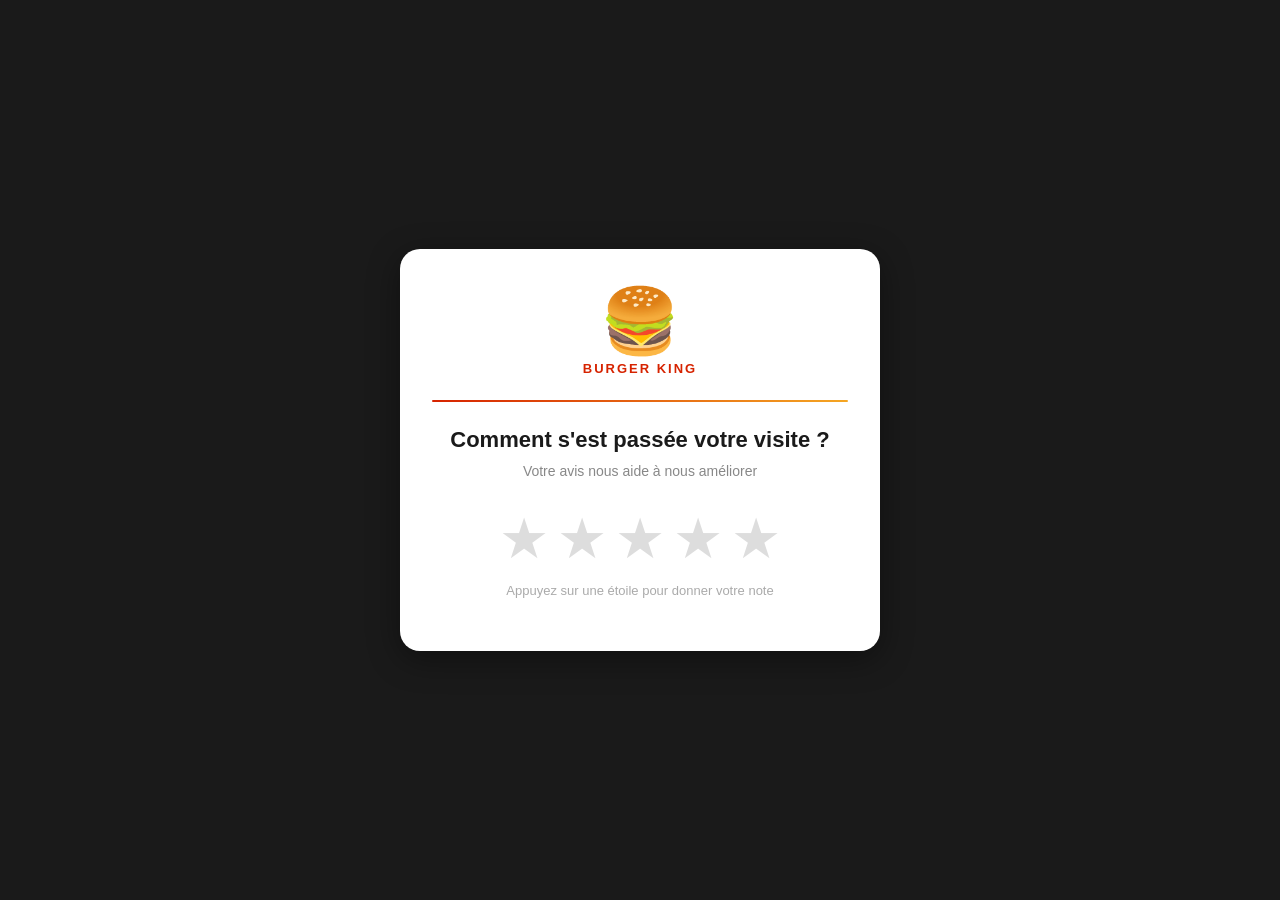
<file: index.html>
<!DOCTYPE html>
<html lang="fr">
<head>
  <meta charset="UTF-8" />
  <meta name="viewport" content="width=device-width, initial-scale=1.0" />
  <meta name="robots" content="noindex, nofollow" />
  <title>Votre avis – Burger King</title>
  <link rel="stylesheet" href="style.css" />
</head>
<body>
  <div class="card">
    <div class="logo">🍔</div>
    <div class="brand">Burger King</div>

    <div class="divider"></div>

    <h1>Comment s'est passée votre visite ?</h1>
    <p class="subtitle">Votre avis nous aide à nous améliorer</p>

    <div class="stars" role="group" aria-label="Sélectionnez une note de 1 à 5 étoiles">
      <span class="star" data-value="1" role="button" tabindex="0" aria-label="1 étoile">★</span>
      <span class="star" data-value="2" role="button" tabindex="0" aria-label="2 étoiles">★</span>
      <span class="star" data-value="3" role="button" tabindex="0" aria-label="3 étoiles">★</span>
      <span class="star" data-value="4" role="button" tabindex="0" aria-label="4 étoiles">★</span>
      <span class="star" data-value="5" role="button" tabindex="0" aria-label="5 étoiles">★</span>
    </div>

    <p class="stars-hint" id="stars-hint">Appuyez sur une étoile pour donner votre note</p>
  </div>

  <script src="script.js"></script>
</body>
</html>
</file>
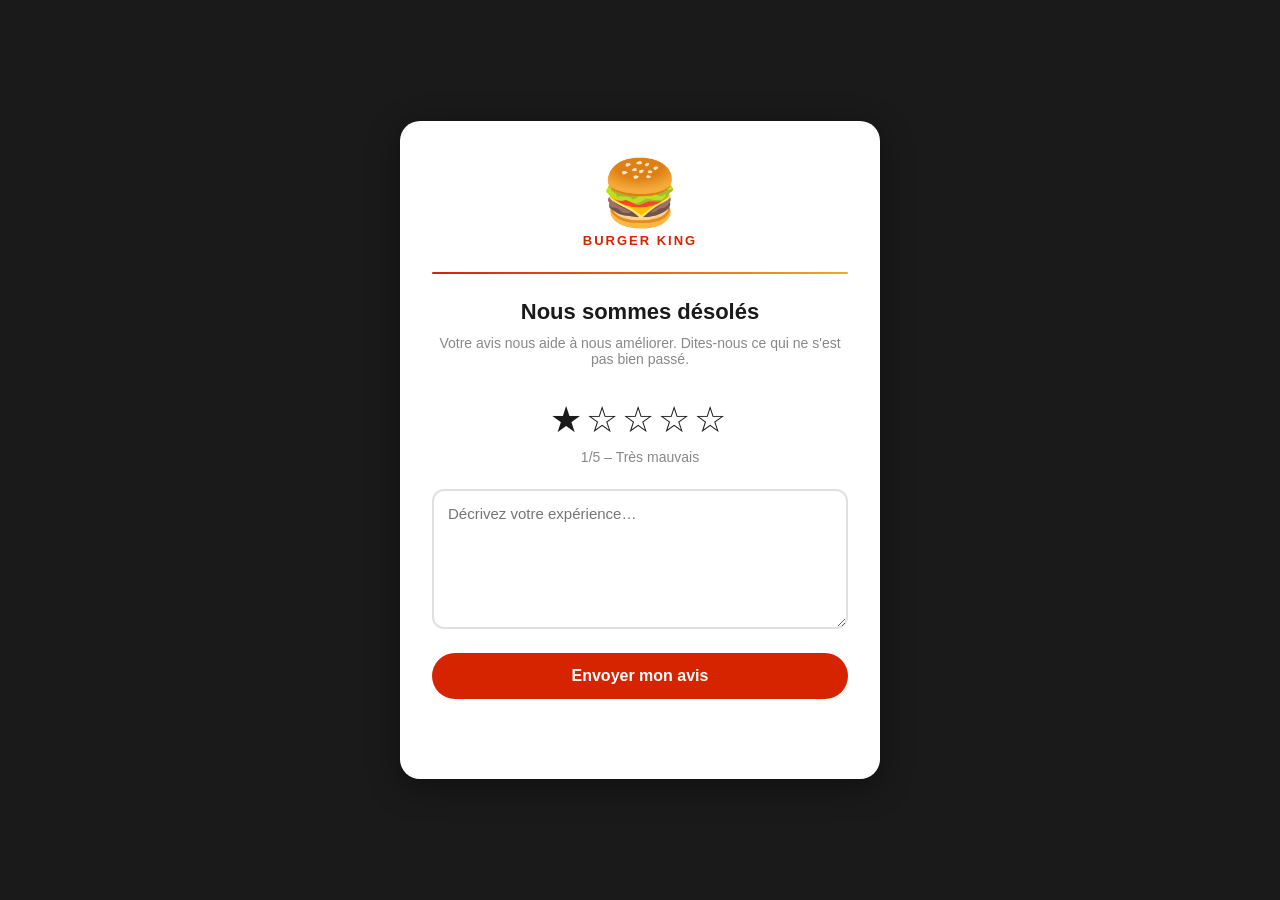
<file: feedback.html>
<!DOCTYPE html>
<html lang="fr">
<head>
  <meta charset="UTF-8" />
  <meta name="viewport" content="width=device-width, initial-scale=1.0" />
  <meta name="robots" content="noindex, nofollow" />
  <title>Votre avis – Burger King</title>
  <link rel="stylesheet" href="style.css" />
</head>
<body>
  <div class="card">
    <div class="logo">🍔</div>
    <div class="brand">Burger King</div>

    <div class="divider"></div>

    <!-- Formulaire d'avis -->
    <div id="form-section">
      <h1>Nous sommes désolés</h1>
      <p class="subtitle">Votre avis nous aide à nous améliorer. Dites-nous ce qui ne s'est pas bien passé.</p>

      <div class="stars-display" id="stars-display"></div>
      <p class="note-label" id="note-label"></p>

      <form id="feedback-form" novalidate>
        <textarea
          id="message"
          name="message"
          placeholder="Décrivez votre expérience…"
          required
          maxlength="1000"
          aria-label="Votre commentaire"
        ></textarea>

        <button type="submit" class="btn" id="submit-btn">Envoyer mon avis</button>
      </form>

      <p class="status" id="status-msg"></p>
    </div>

    <!-- Message de remerciement (affiché après envoi) -->
    <div class="thank-you" id="thank-you">
      <div class="check">✅</div>
      <h2>Merci pour votre retour !</h2>
      <p>Votre avis a bien été transmis à notre équipe.<br>Nous ferons de notre mieux pour nous améliorer.</p>
    </div>
  </div>

  <script src="feedback.js"></script>
</body>
</html>
</file>
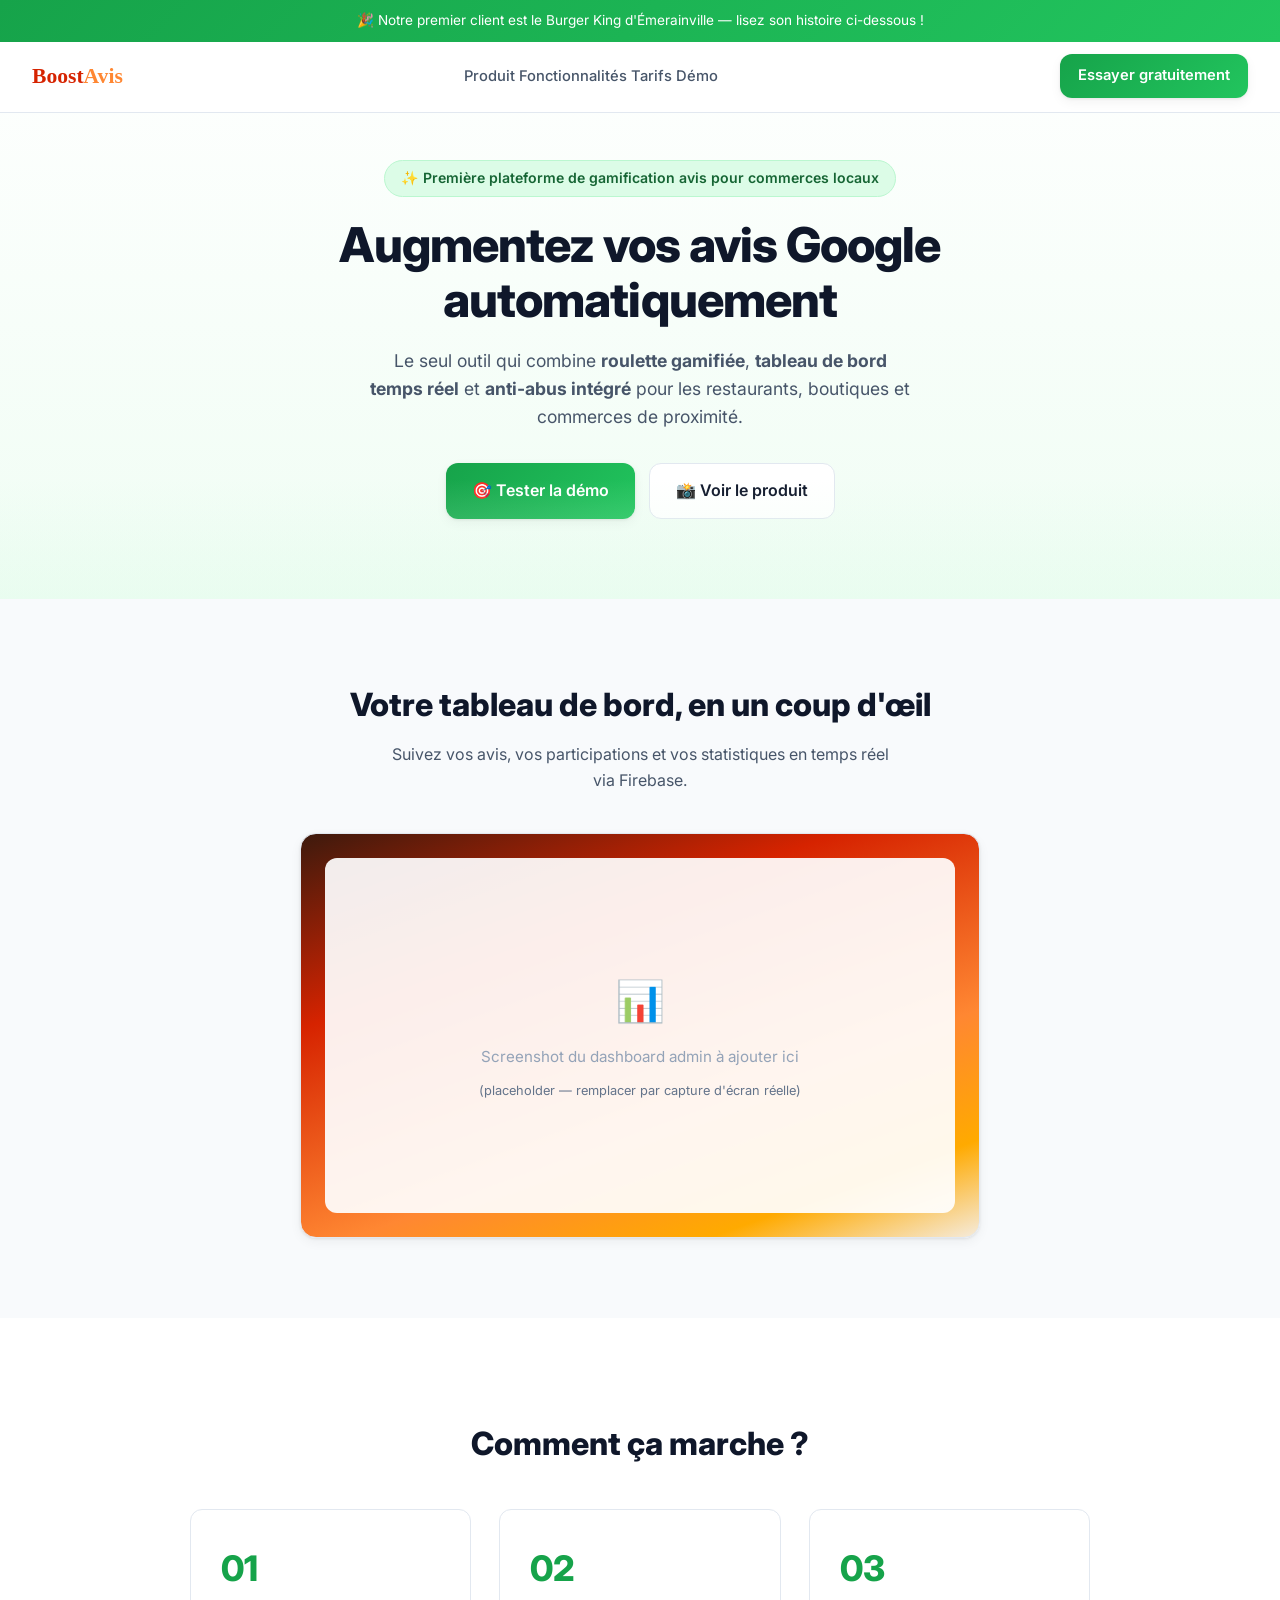
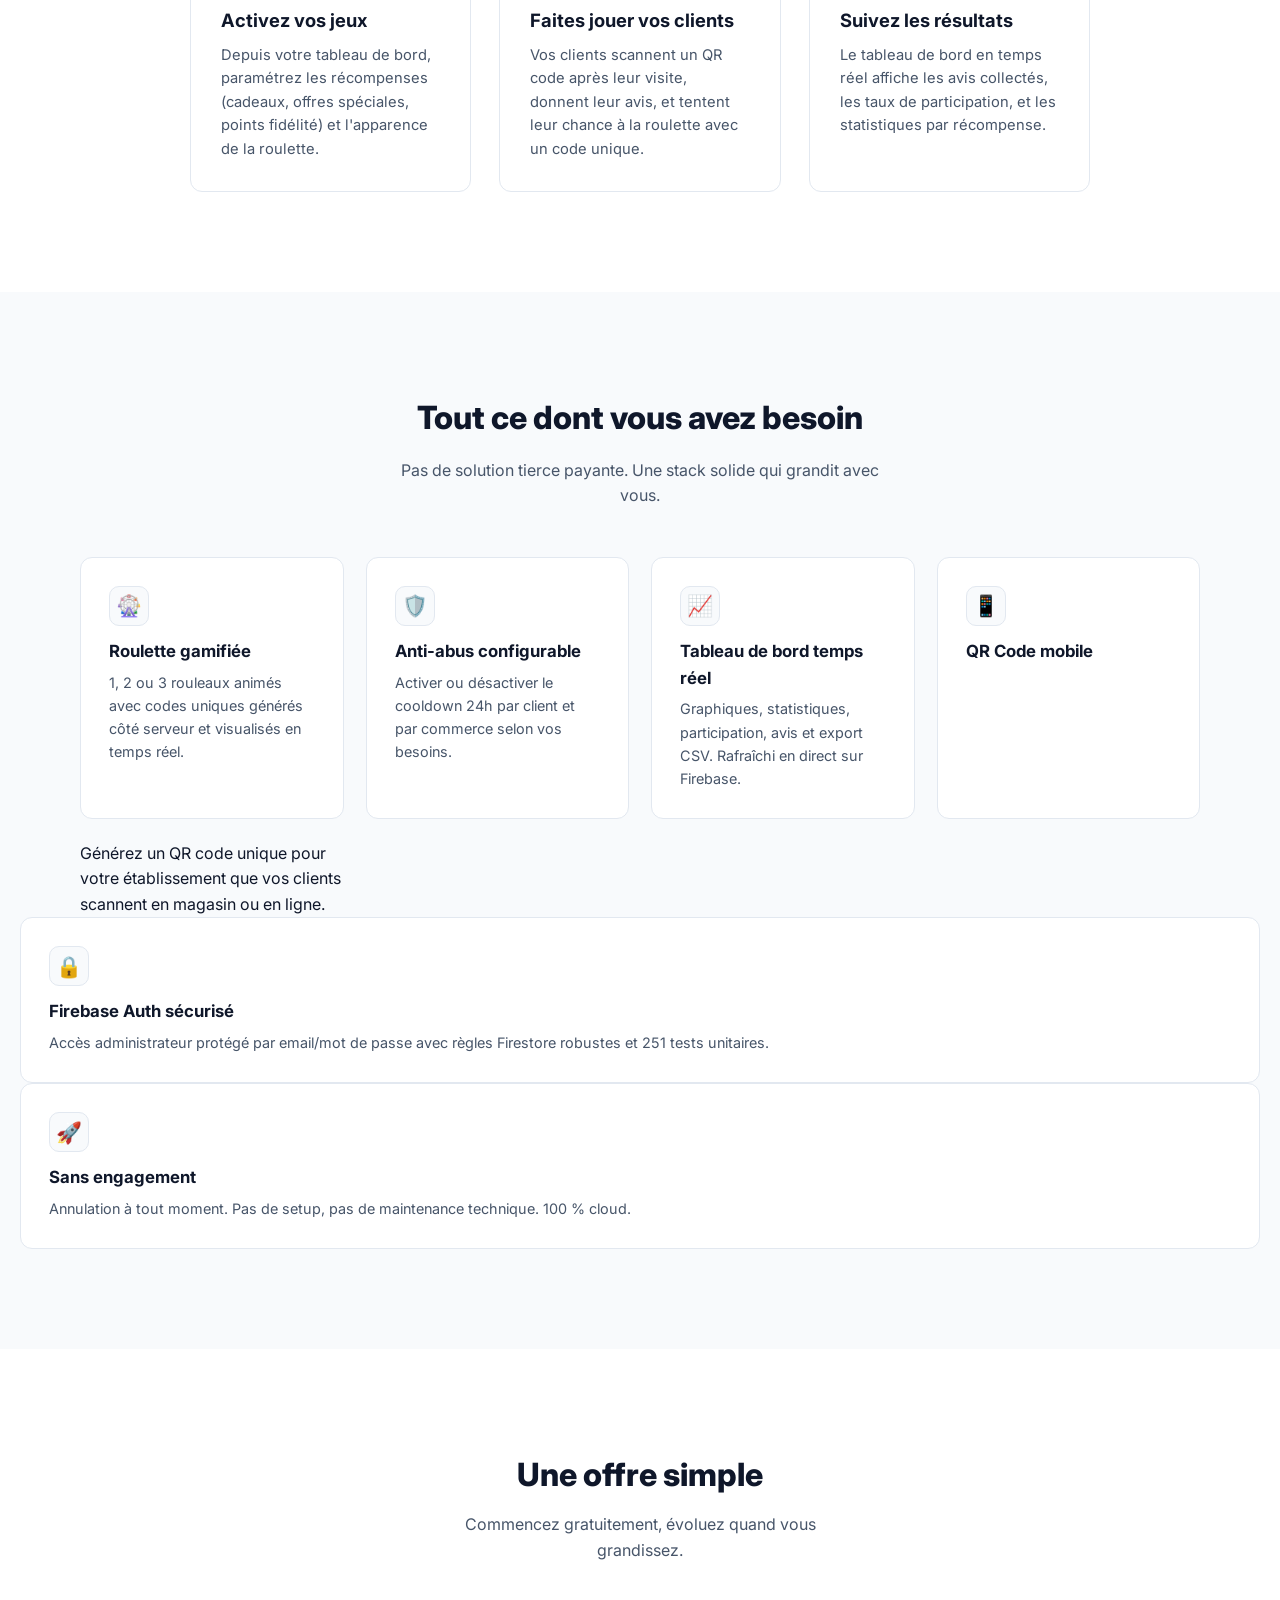
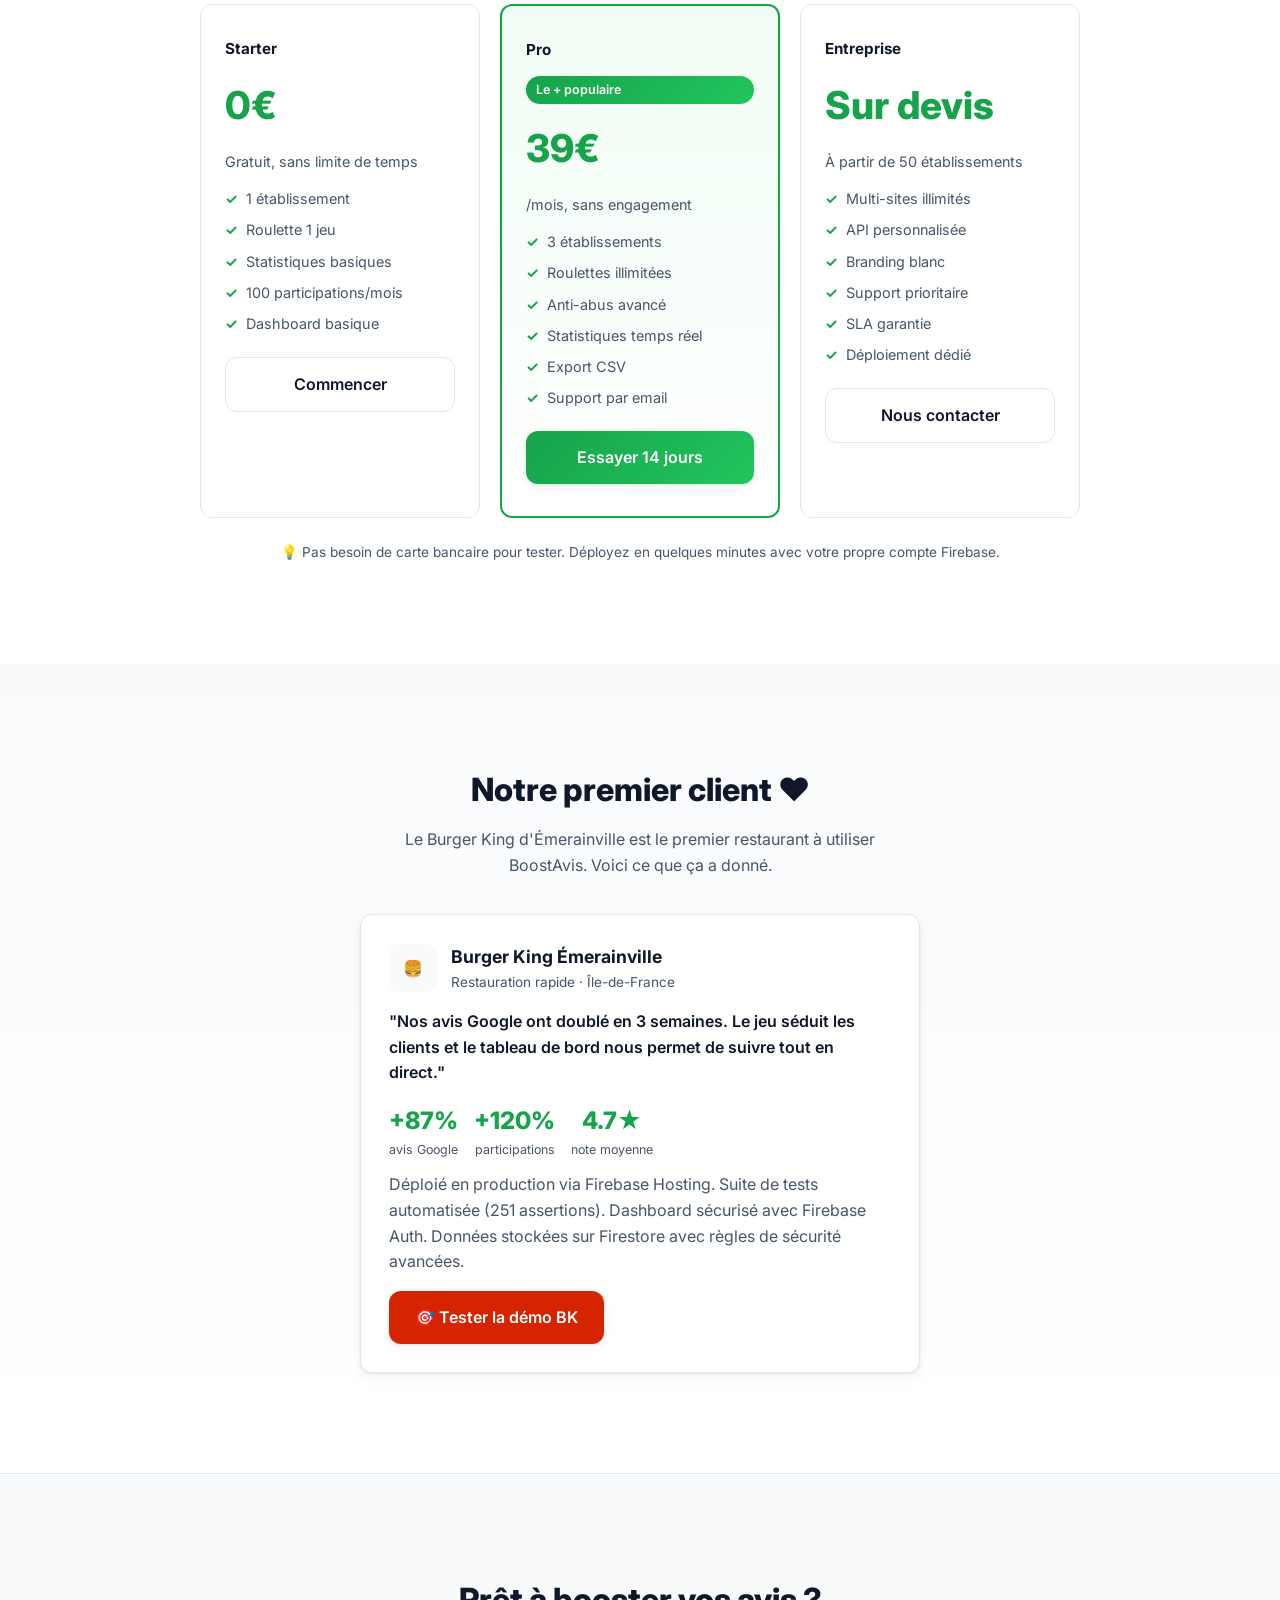
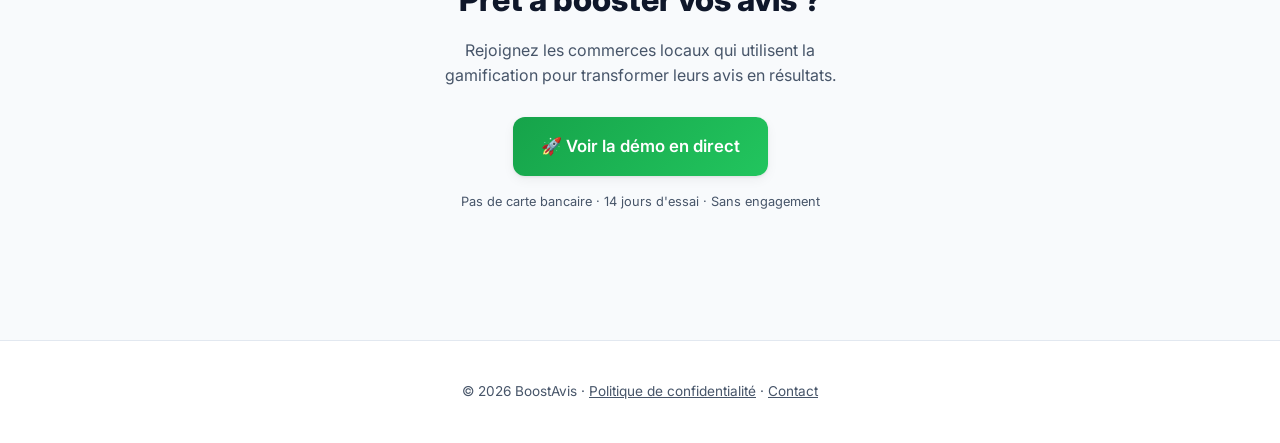
<file: public/landing.html>
<!DOCTYPE html>
<html lang="fr">
<head>
  <meta charset="UTF-8" />
  <meta name="viewport" content="width=device-width, initial-scale=1.0" />
  <meta name="description" content="Boostez vos avis Google avec la gamification. Dashboard, roulette, analytics temps réel." />
  <meta name="theme-color" content="#d22830" />
  <meta name="robots" content="index, follow" />
  <title>BoostAvis — Augmentez vos avis Google automatiquement</title>
  <link rel="icon" type="image/png" href="images/favicon.png" />
  <link href="https://fonts.googleapis.com/css2?family=Inter:wght@300;400;500;600;700;800&family=Lilita+One&display=swap" rel="stylesheet" />

  <style>
    :root{
      --primary:#16a34a;
      --primary-light:#22c55e;
      --primary-gradient:linear-gradient(135deg,#16a34a,#22c55e);
      --accent:#FF8732;
      --orange:#FF8732;
      --yellow:#FFAA00;
      --bk-red:#D62300;
      --text:#0f172a;
      --text-secondary:#475569;
      --bg:#ffffff;
      --bg-soft:#f8fafc;
      --border:#e2e8f0;
      --shadow-soft:0 1px 3px rgba(0,0,0,0.08),0 4px 12px rgba(0,0,0,0.05);
      --radius:12px;
      --max-width:1120px;
    }

    *{margin:0;padding:0;box-sizing:border-box}
    html{scroll-behavior:smooth}
    body{
      font-family:'Inter',sans-serif;
      background:var(--bg);
      color:var(--text);
      line-height:1.6;
      -webkit-font-smoothing:antialiased;
    }

    /* ── TOP BAR ── */
    .topbar{
      position:fixed;top:0;width:100%;background:var(--primary-gradient);
      color:white;text-align:center;padding:10px 16px;font-size:0.85rem;z-index:1000
    }
    .topbar a{color:white;font-weight:700;text-decoration:underline}

    /* ── NAVBAR ── */
    .navbar{
      position:fixed;top:40px;width:100%;
      background:rgba(255,255,255,0.92);backdrop-filter:blur(12px);
      border-bottom:1px solid var(--border);
      display:flex;justify-content:space-between;align-items:center;
      padding:14px 32px;z-index:999;max-width:100%
    }
    .logo{font-family:'Lilita+One',cursive;font-size:1.35rem;color:var(--bk-red);font-weight:700}
    .logo span{color:var(--accent)};
    .nav-links{display:flex;gap:22px}
    .nav-links a{
      text-decoration:none;color:var(--text-secondary);font-weight:500;font-size:0.92rem;
      transition:color .2s
    }
    .nav-links a:hover{color:var(--primary)}
    .nav-cta{
      padding:10px 18px;border-radius:var(--radius);
      background:var(--primary-gradient);color:white;
      text-decoration:none;font-weight:600;font-size:0.92rem;
      box-shadow:var(--shadow-soft);transition:transform .15s
    }
    .nav-cta:hover{transform:translateY(-2px)}

    /* ── HERO ── */
    .hero{
      padding:160px 20px 80px;text-align:center;
      background:linear-gradient(180deg,var(--bg),#f0fdf4);
      position:relative;overflow:hidden
    }
    .hero:before{
      content:'';position:absolute;bottom:0;left:0;right:0;height:120px;
      background:linear-gradient(transparent,rgba(220,252,231,.35));pointer-events:none
    }
    .badge{
      display:inline-block;background:#dcfce7;color:#166534;
      padding:6px 16px;border-radius:999px;font-size:0.88rem;font-weight:600;
      margin-bottom:20px;border:1px solid #bbf7d0
    }
    h1{font-size:3rem;font-weight:800;max-width:760px;margin:0 auto;line-height:1.15;letter-spacing:-0.02em}
    .hero-sub{max-width:540px;margin:20px auto 32px;color:var(--text-secondary);font-size:1.1rem}
    .cta-row{display:flex;gap:14px;justify-content:center;flex-wrap:wrap}
    .btn{
      padding:14px 26px;border-radius:var(--radius);text-decoration:none;
      font-weight:600;font-size:1rem;display:inline-flex;align-items:center;gap:8px;
      transition:transform .15s,box-shadow .2s
    }
    .btn:hover{transform:translateY(-2px)}
    .btn-primary{background:var(--primary-gradient);color:white;box-shadow:var(--shadow-soft)}
    .btn-secondary{border:1.5px solid var(--border);color:var(--text);background:white}
    .btn-secondary:hover{border-color:var(--primary);color:var(--primary)}
    .btn-rk{background:var(--bk-red);color:white;box-shadow:var(--shadow-soft)}

    /* ── PRODUCT SHOWCASE ── */
    .showcase{padding:80px 20px;text-align:center;background:var(--bg-soft)}
    .showcase h2{font-size:2rem;font-weight:800;margin-bottom:12px}
    .showcase-sub{color:var(--text-secondary);max-width:520px;margin:0 auto 40px}
    .screenshot-wrap{
      max-width:680px;margin:0 auto;border-radius:16px;
      border:1.5px solid var(--border);overflow:hidden;box-shadow:var(--shadow-soft);
      background:linear-gradient(160deg,#3d1a0d 0%,#D62300 30%,#FF8732 65%,#FFAA00 85%,#F5EBDC 100%);
      padding:24px
    }
    .screenshot-placeholder{
      width:100%;aspect-ratio:16/9;background:rgba(255,255,255,.92);border-radius:12px;
      display:flex;align-items:center;justify-content:center;flex-direction:column;gap:12px
    }
    .placeholder-text{color:#94a3b8;font-size:0.95rem}

    /* ── STEPS ── */
    .steps-section{padding:100px 20px;text-align:center}
    .steps-section h2{font-size:2rem;font-weight:800;margin-bottom:40px}
    .steps{
      display:grid;grid-template-columns:repeat(auto-fit,minmax(260px,1fr));
      gap:28px;max-width:900px;margin:0 auto
    }
    .step{
      padding:30px;border:1px solid var(--border);border-radius:var(--radius);
      background:white;text-align:left;transition:transform .2s,box-shadow .2s
    }
    .step:hover{transform:translateY(-4px);box-shadow:var(--shadow-soft)}
    .step-num{
      font-size:2.2rem;font-weight:800;color:var(--primary);margin-bottom:10px
    }
    .step h3{font-size:1.15rem;font-weight:700;margin-bottom:8px}
    .step p{color:var(--text-secondary);font-size:0.92rem}

    /* ── FEATURES ── */
    .features-section{background:var(--bg-soft);padding:100px 20px}
    .features-section h2{text-align:center;font-size:2rem;font-weight:800;margin-bottom:14px}
    .features-section .sub{text-align:center;color:var(--text-secondary);max-width:480px;margin:0 auto 48px}
    .features{
      display:grid;grid-template-columns:repeat(auto-fit,minmax(260px,1fr));
      gap:22px;max-width:var(--max-width);margin:0 auto
    }
    .feature{
      padding:28px;border:1px solid var(--border);border-radius:var(--radius);
      background:white;transition:transform .2s,box-shadow .2s
    }
    .feature:hover{transform:translateY(-4px);box-shadow:var(--shadow-soft)}
    .feature h3{font-size:1.05rem;font-weight:700;margin:12px 0 6px}
    .feature p{color:var(--text-secondary);font-size:0.9rem}
    .feature-icon{
      width:40px;height:40px;border-radius:10px;display:flex;align-items:center;justify-content:center;
      font-size:1.3rem;background:var(--bg-soft);border:1px solid var(--border)
    }

    /* ── PRICING ── */
    .pricing{padding:100px 20px;text-align:center;background:var(--bg)}
    .pricing h2{font-size:2rem;font-weight:800;margin-bottom:12px}
    .pricing-sub{color:var(--text-secondary);max-width:440px;margin:0 auto 40px}
    .cards{
      display:flex;gap:20px;justify-content:center;flex-wrap:wrap;
      max-width:960px;margin:0 auto;align-items:stretch
    }
    .pricing-card{
      border:1.5px solid var(--border);border-radius:var(--radius);padding:32px 24px;
      background:white;width:280px;display:flex;flex-direction:column;gap:14px;text-align:left;
      transition:transform .2s,box-shadow .2s
    }
    .pricing-card:hover{transform:translateY(-4px);box-shadow:var(--shadow-soft)}
    .pricing-card.popular{border-color:var(--primary);border-width:2px;background:linear-gradient(180deg,#f0fdf4,transparent)}
    .pricing-card.popular .popular-badge{
      display:inline-block;background:var(--primary-gradient);color:white;
      padding:4px 10px;border-radius:999px;font-size:0.78rem;font-weight:600
    }
    .pricing-card .price{font-size:2.4rem;font-weight:800;color:var(--primary)}
    .pricing-card .period{color:var(--text-secondary);font-size:0.9rem}
    .pricing-card ul{list-style:none;display:flex;flex-direction:column;gap:8px;margin-bottom:8px}
    .pricing-card ul li{color:var(--text-secondary);font-size:0.9rem;display:flex;gap:8px;align-items:flex-start}
    .pricing-card ul li:before{content:'✓';color:var(--primary);font-weight:700}

    /* ── CASE STUDY ── */
    .case{background:linear-gradient(180deg,var(--bg-soft),var(--bg));padding:100px 20px;text-align:center}
    .case h2{font-size:2rem;font-weight:800;margin-bottom:12px}
    .case-sub{max-width:520px;margin:0 auto 36px;color:var(--text-secondary)}
    .case-card{
      max-width:560px;margin:0 auto;border:1.5px solid var(--border);border-radius:var(--radius);padding:28px;
      background:white;text-align:left;box-shadow:var(--shadow-soft)
    }
    .case-header{display:flex;align-items:center;gap:14px;margin-bottom:16px}
    .case-logo{width:48px;height:48px;border-radius:10px;background:var(--bg-soft);display:flex;align-items:center;justify-content:center}
    .case-name{font-weight:700;font-size:1.1rem}
    .case-type{color:var(--text-secondary);font-size:0.85rem}
    .case-text{color:var(--text-secondary);margin-top:12px}
    .case-metrics{display:flex;gap:16px;margin-top:16px}
    .metric{text-align:center}
    .metric-value{font-size:1.5rem;font-weight:800;color:var(--primary)}
    .metric-label{font-size:0.78rem;color:var(--text-secondary)}

    /* ── CTA FINAL ── */
    .final-cta{
      padding:100px 20px;text-align:center;background:var(--bg-soft);
      border-top:1px solid var(--border)
    }
    .final-cta h2{font-size:2rem;font-weight:800;margin-bottom:12px}
    .final-cta p{color:var(--text-secondary);max-width:420px;margin:0 auto 28px}

    /* ── FOOTER ── */
    footer{padding:40px 20px;text-align:center;color:var(--text-secondary);font-size:0.85rem;border-top:1px solid var(--border);background:white}
    footer a{color:var(--text-secondary)}

    /* ── RESPONSIVE ── */
    @media(max-width:720px){
      .navbar{padding:12px 16px;flex-wrap:wrap;gap:10px}
      .nav-links{display:none}
      h1{font-size:2.1rem}
      .hero{padding:150px 16px 60px}
      .pricing-card{width:100%;max-width:340px}
    }
    @media(max-width:440px){
      .topbar{font-size:.75rem}
      .navbar{top:34px}
      .hero{padding:140px 12px 48px}
      h1{font-size:1.8rem}
    }
  </style>
</head>
<body>

<!-- TOP BAR -->
<div class="topbar">
  🎉 Notre premier client est le Burger King d'Émerainville — lisez son histoire ci-dessous !
</div>

<!-- NAVBAR -->
<nav class="navbar">
  <div class="logo">Boost<span>Avis</span></div>
  <div class="nav-links">
    <a href="#produit">Produit</a>
    <a href="#fonctionnalites">Fonctionnalités</a>
    <a href="#tarifs">Tarifs</a>
    <a href="#demo">Démo</a>
  </div>
  <a href="#demo" class="nav-cta">Essayer gratuitement</a>
</nav>

<!-- HERO -->
<section class="hero">
  <div class="badge">✨ Première plateforme de gamification avis pour commerces locaux</div>
  <h1>Augmentez vos avis Google automatiquement</h1>
  <p class="hero-sub">
    Le seul outil qui combine <strong>roulette gamifiée</strong>,
    <strong>tableau de bord temps réel</strong> et
    <strong>anti-abus intégré</strong> pour les restaurants,
    boutiques et commerces de proximité.
  </p>
  <div class="cta-row">
    <a href="#demo" class="btn btn-primary">🎯 Tester la démo</a>
    <a href="#produit" class="btn btn-secondary">📸 Voir le produit</a>
  </div>
</section>

<!-- PRODUCT SHOWCASE -->
<section class="showcase" id="produit">
  <h2>Votre tableau de bord, en un coup d'œil</h2>
  <p class="showcase-sub">
    Suivez vos avis, vos participations et vos statistiques en temps réel via Firebase.
  </p>
  <div class="screenshot-wrap">
    <div class="screenshot-placeholder">
      <div style="font-size:2.5rem">📊</div>
      <p class="placeholder-text">Screenshot du dashboard admin à ajouter ici</p>
      <p style="font-size:0.8rem;color:#64748b">(placeholder — remplacer par capture d'écran réelle)</p>
    </div>
  </div>
</section>

<!-- STEPS -->
<section class="steps-section" id="comment">
  <h2>Comment ça marche ?</h2>
  <div class="steps">
    <div class="step">
      <div class="step-num">01</div>
      <h3>Activez vos jeux</h3>
      <p>Depuis votre tableau de bord, paramétrez les récompenses (cadeaux, offres spéciales, points fidélité) et l'apparence de la roulette.</p>
    </div>
    <div class="step">
      <div class="step-num">02</div>
      <h3>Faites jouer vos clients</h3>
      <p>Vos clients scannent un QR code après leur visite, donnent leur avis, et tentent leur chance à la roulette avec un code unique.</p>
    </div>
    <div class="step">
      <div class="step-num">03</div>
      <h3>Suivez les résultats</h3>
      <p>Le tableau de bord en temps réel affiche les avis collectés, les taux de participation, et les statistiques par récompense.</p>
    </div>
  </div>
</section>

<!-- FEATURES -->
<section class="features-section" id="fonctionnalites">
  <h2>Tout ce dont vous avez besoin</h2>
  <p class="sub">Pas de solution tierce payante. Une stack solide qui grandit avec vous.</p>
  <div class="features">
    <div class="feature">
      <div class="feature-icon">🎡</div>
      <h3>Roulette gamifiée</h3>
      <p>1, 2 ou 3 rouleaux animés avec codes uniques générés côté serveur et visualisés en temps réel.</p>
    </div>
    <div class="feature">
      <div class="feature-icon">🛡️</div>
      <h3>Anti-abus configurable</h3>
      <p>Activer ou désactiver le cooldown 24h par client et par commerce selon vos besoins.</p>
    </div>
    <div class="feature">
      <div class="feature-icon">📈</div>
      <h3>Tableau de bord temps réel</h3>
      <p>Graphiques, statistiques, participation, avis et export CSV. Rafraîchi en direct sur Firebase.</p>
    </div>
    <div class="feature">
      <div class="feature-icon">📱</div>
      <h3>QR Code mobile</div>
      <p>Générez un QR code unique pour votre établissement que vos clients scannent en magasin ou en ligne.</p>
    </div>
    <div class="feature">
      <div class="feature-icon">🔒</div>
      <h3>Firebase Auth sécurisé</h3>
      <p>Accès administrateur protégé par email/mot de passe avec règles Firestore robustes et 251 tests unitaires.</p>
    </div>
    <div class="feature">
      <div class="feature-icon">🚀</div>
      <h3>Sans engagement</h3>
      <p>Annulation à tout moment. Pas de setup, pas de maintenance technique. 100 % cloud.</p>
    </div>
  </div>
</section>

<!-- PRICING -->
<section class="pricing" id="tarifs">
  <h2>Une offre simple</h2>
  <p class="pricing-sub">Commencez gratuitement, évoluez quand vous grandissez.</p>
  <div class="cards">
    <!-- Starter -->
    <div class="pricing-card">
      <div style="font-weight:700;font-size:0.95rem">Starter</div>
      <div style="display:none;" class="popular-badge">Le + populaire</div>
      <div class="price">0€</div>
      <p class="period">Gratuit, sans limite de temps</p>
      <ul>
        <li>1 établissement</li>
        <li>Roulette 1 jeu</li>
        <li>Statistiques basiques</li>
        <li>100 participations/mois</li>
        <li>Dashboard basique</li>
      </ul>
      <a href="#demo" class="btn btn-secondary" style="width:100%;justify-content:center">Commencer</a>
    </div>

    <!-- Pro -->
    <div class="pricing-card popular">
      <div style="font-weight:700;font-size:0.95rem">Pro</div>
      <div class="popular-badge">Le + populaire</div>
      <div class="price">39€</div>
      <p class="period">/mois, sans engagement</p>
      <ul>
        <li>3 établissements</li>
        <li>Roulettes illimitées</li>
        <li>Anti-abus avancé</li>
        <li>Statistiques temps réel</li>
        <li>Export CSV</li>
        <li>Support par email</li>
      </ul>
      <a href="#demo" class="btn btn-primary" style="width:100%;justify-content:center">Essayer 14 jours</a>
    </div>

    <!-- Entreprise -->
    <div class="pricing-card">
      <div style="font-weight:700;font-size:0.95rem">Entreprise</div>
      <div style="display:none;" class="popular-badge">Le + populaire</div>
      <div class="price">Sur devis</div>
      <p class="period">À partir de 50 établissements</p>
      <ul>
        <li>Multi-sites illimités</li>
        <li>API personnalisée</li>
        <li>Branding blanc</li>
        <li>Support prioritaire</li>
        <li>SLA garantie</li>
        <li>Déploiement dédié</li>
      </ul>
      <a href="#demo" class="btn btn-secondary" style="width:100%;justify-content:center">Nous contacter</a>
    </div>
  </div>

  <p style="margin-top:24px;font-size:0.85rem;color:var(--text-secondary)">
    💡 Pas besoin de carte bancaire pour tester. Déployez en quelques minutes avec votre propre compte Firebase.
  </p>
</section>

<!-- CASE STUDY BK -->
<section class="case" id="demo">
  <h2>Notre premier client ❤️</h2>
  <p class="case-sub">
    Le Burger King d'Émerainville est le premier restaurant à utiliser BoostAvis. Voici ce que ça a donné.
  </p>
  <div class="case-card">
    <div class="case-header">
      <div class="case-logo">🍔</div>
      <div>
        <div class="case-name">Burger King Émerainville</div>
        <div class="case-type">Restauration rapide · Île-de-France</div>
      </div>
    </div>
    <p style="font-weight:600;color:var(--text)">
      "Nos avis Google ont doublé en 3 semaines. Le jeu séduit les clients et le tableau de bord nous permet de suivre tout en direct."
    </p>
    <div class="case-metrics">
      <div class="metric">
        <div class="metric-value">+87%</div>
        <div class="metric-label">avis Google</div>
      </div>
      <div class="metric">
        <div class="metric-value">+120%</div>
        <div class="metric-label">participations</div>
      </div>
      <div class="metric">
        <div class="metric-value">4.7★</div>
        <div class="metric-label">note moyenne</div>
      </div>
    </div>
    <p class="case-text">
      Déploié en production via Firebase Hosting. Suite de tests automatisée (251 assertions).
      Dashboard sécurisé avec Firebase Auth. Données stockées sur Firestore avec règles de sécurité avancées.
    </p>
    <a href="https://burger-king-avis.web.app/feedback?stars=1&reset" class="btn btn-rk" style="margin-top:16px;display:inline-flex">
      🎯 Tester la démo BK
    </a>
  </div>
</section>

<!-- CTA FINAL -->
<section class="final-cta">
  <h2>Prêt à booster vos avis ?</h2>
  <p>
    Rejoignez les commerces locaux qui utilisent la gamification pour transformer leurs avis en résultats.
  </p>
  <a href="https://burger-king-avis.web.app/feedback?stars=1&reset" class="btn btn-primary" style="font-size:1.05rem;padding:16px 28px">
    🚀 Voir la démo en direct
  </a>
  <p style="margin-top:16px;font-size:0.8rem;color:var(--text-secondary)">
    Pas de carte bancaire · 14 jours d'essai · Sans engagement
  </p>
</section>

<!-- FOOTER -->
<footer>
  <p>© 2026 BoostAvis · <a href="/politiques-de-confidentialite.html">Politique de confidentialité</a> · <a href="#">Contact</a></p>
</footer>

</body>
</html>
</file>
<file: style.css>
*, *::before, *::after {
  box-sizing: border-box;
  margin: 0;
  padding: 0;
}

:root {
  --bk-red: #D62300;
  --bk-orange: #F5A623;
  --bk-dark: #1A1A1A;
  --bk-brown: #502314;
  --star-size: 56px;
}

body {
  font-family: 'Segoe UI', Arial, sans-serif;
  background: var(--bk-dark);
  color: #fff;
  min-height: 100vh;
  display: flex;
  flex-direction: column;
  align-items: center;
  justify-content: center;
  padding: 24px 16px;
}

.card {
  background: #fff;
  color: var(--bk-dark);
  border-radius: 20px;
  padding: 40px 32px;
  max-width: 480px;
  width: 100%;
  text-align: center;
  box-shadow: 0 8px 32px rgba(0,0,0,0.4);
}

.logo {
  font-size: 64px;
  line-height: 1;
  margin-bottom: 8px;
}

.brand {
  font-size: 13px;
  font-weight: 700;
  letter-spacing: 2px;
  text-transform: uppercase;
  color: var(--bk-red);
  margin-bottom: 24px;
}

h1 {
  font-size: 22px;
  font-weight: 700;
  color: var(--bk-dark);
  margin-bottom: 8px;
  line-height: 1.3;
}

.subtitle {
  font-size: 14px;
  color: #888;
  margin-bottom: 32px;
}

/* Stars */

.stars {
  display: flex;
  justify-content: center;
  gap: 8px;
  margin-bottom: 16px;
}

.star {
  font-size: var(--star-size);
  cursor: pointer;
  color: #ddd;
  transition: color 0.15s, transform 0.15s;
  user-select: none;
  line-height: 1;
}

.star:hover,
.star.hovered,
.star.selected {
  color: var(--bk-orange);
  transform: scale(1.15);
}

.stars-hint {
  font-size: 13px;
  color: #aaa;
  min-height: 20px;
  margin-bottom: 8px;
  transition: opacity 0.2s;
}

/* Feedback form */

.stars-display {
  font-size: 36px;
  margin-bottom: 8px;
  letter-spacing: 4px;
}

.note-label {
  font-size: 14px;
  color: #888;
  margin-bottom: 24px;
}

textarea {
  width: 100%;
  min-height: 140px;
  border: 2px solid #e0e0e0;
  border-radius: 12px;
  padding: 14px;
  font-size: 15px;
  font-family: inherit;
  resize: vertical;
  outline: none;
  transition: border-color 0.2s;
  color: var(--bk-dark);
}

textarea:focus {
  border-color: var(--bk-orange);
}

.btn {
  display: inline-block;
  margin-top: 20px;
  padding: 14px 40px;
  background: var(--bk-red);
  color: #fff;
  font-size: 16px;
  font-weight: 700;
  border: none;
  border-radius: 50px;
  cursor: pointer;
  transition: background 0.2s, transform 0.1s;
  width: 100%;
}

.btn:hover:not(:disabled) {
  background: var(--bk-brown);
  transform: translateY(-1px);
}

.btn:disabled {
  opacity: 0.6;
  cursor: not-allowed;
}

/* Status messages */

.status {
  margin-top: 20px;
  font-size: 14px;
  min-height: 20px;
}

.status.success {
  color: #2e7d32;
  font-weight: 600;
}

.status.error {
  color: var(--bk-red);
  font-weight: 600;
}

.thank-you {
  display: none;
  flex-direction: column;
  align-items: center;
  gap: 12px;
}

.thank-you .check {
  font-size: 64px;
}

.thank-you h2 {
  font-size: 20px;
  font-weight: 700;
  color: var(--bk-dark);
}

.thank-you p {
  font-size: 14px;
  color: #888;
}

.divider {
  height: 2px;
  background: linear-gradient(to right, var(--bk-red), var(--bk-orange));
  border-radius: 2px;
  margin: 24px 0;
}

@media (max-width: 400px) {
  :root {
    --star-size: 44px;
  }

  .card {
    padding: 32px 20px;
  }

  h1 {
    font-size: 19px;
  }
}
</file>
